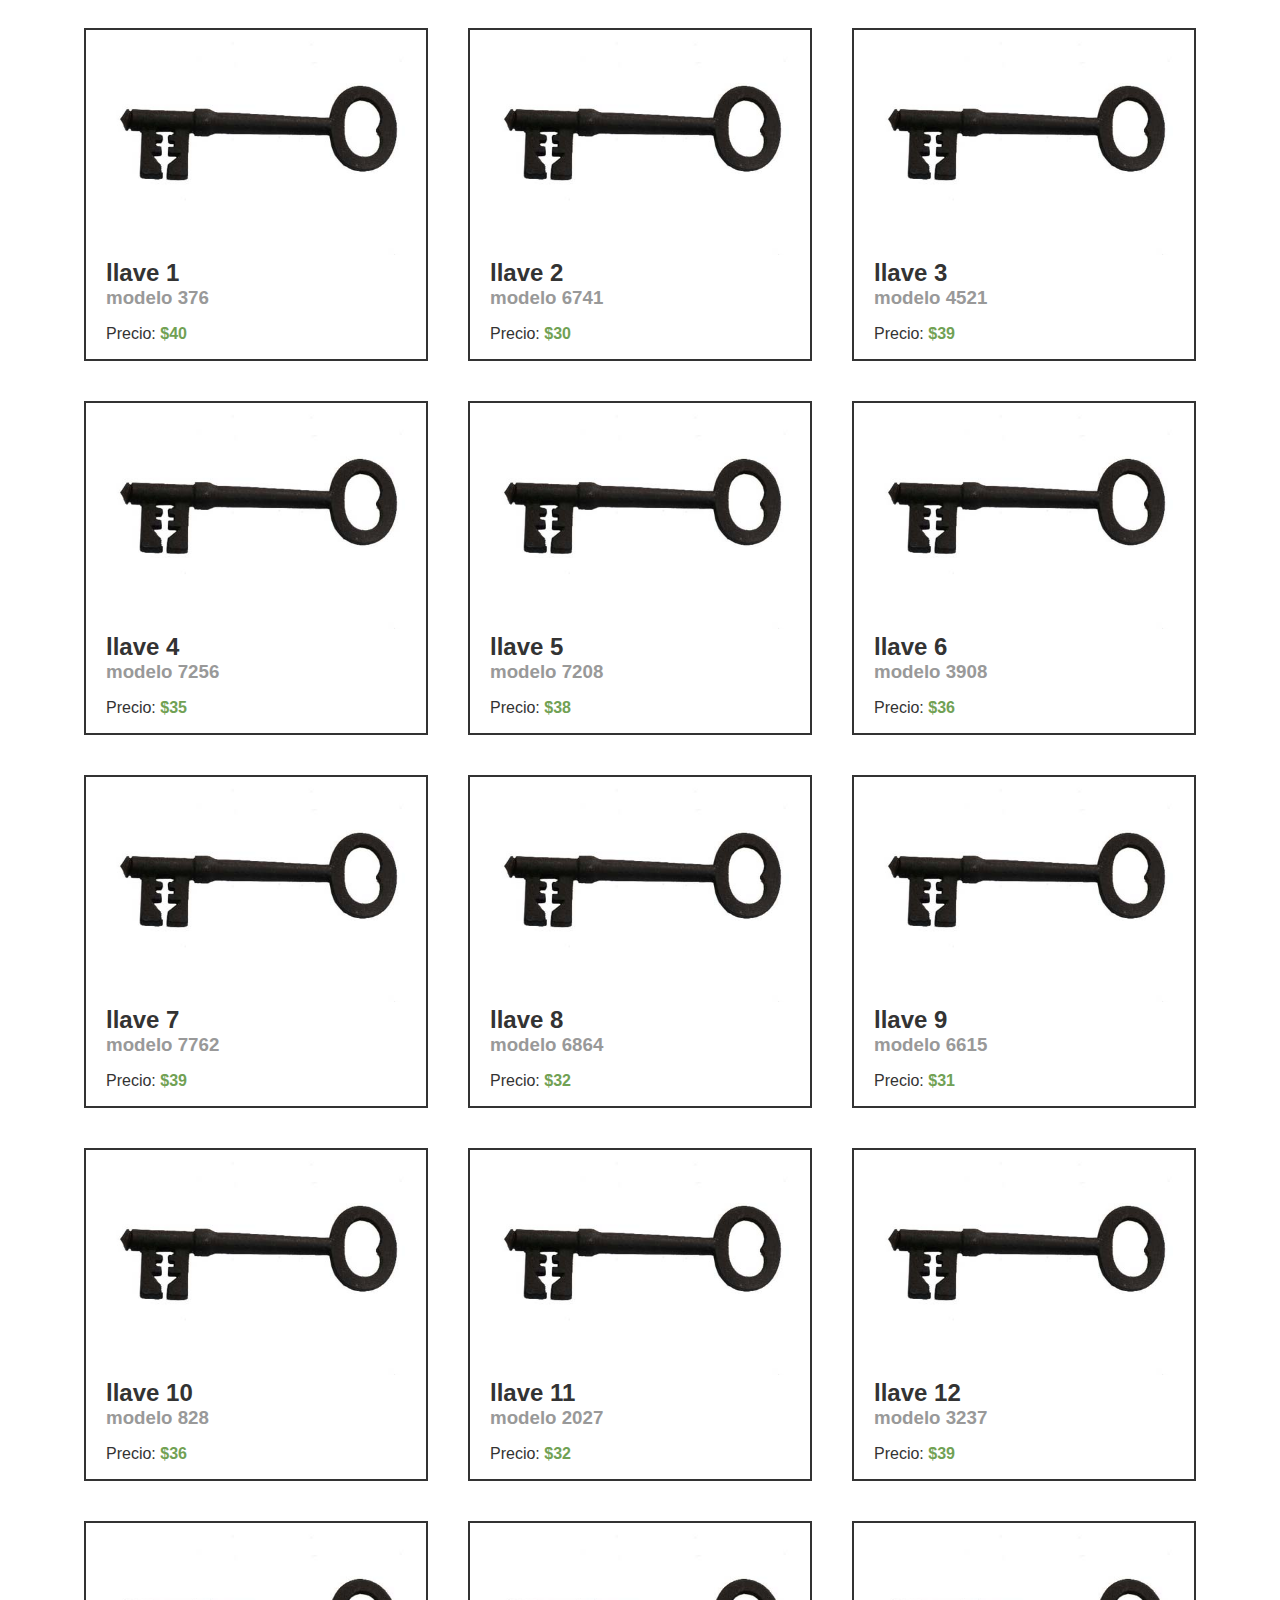
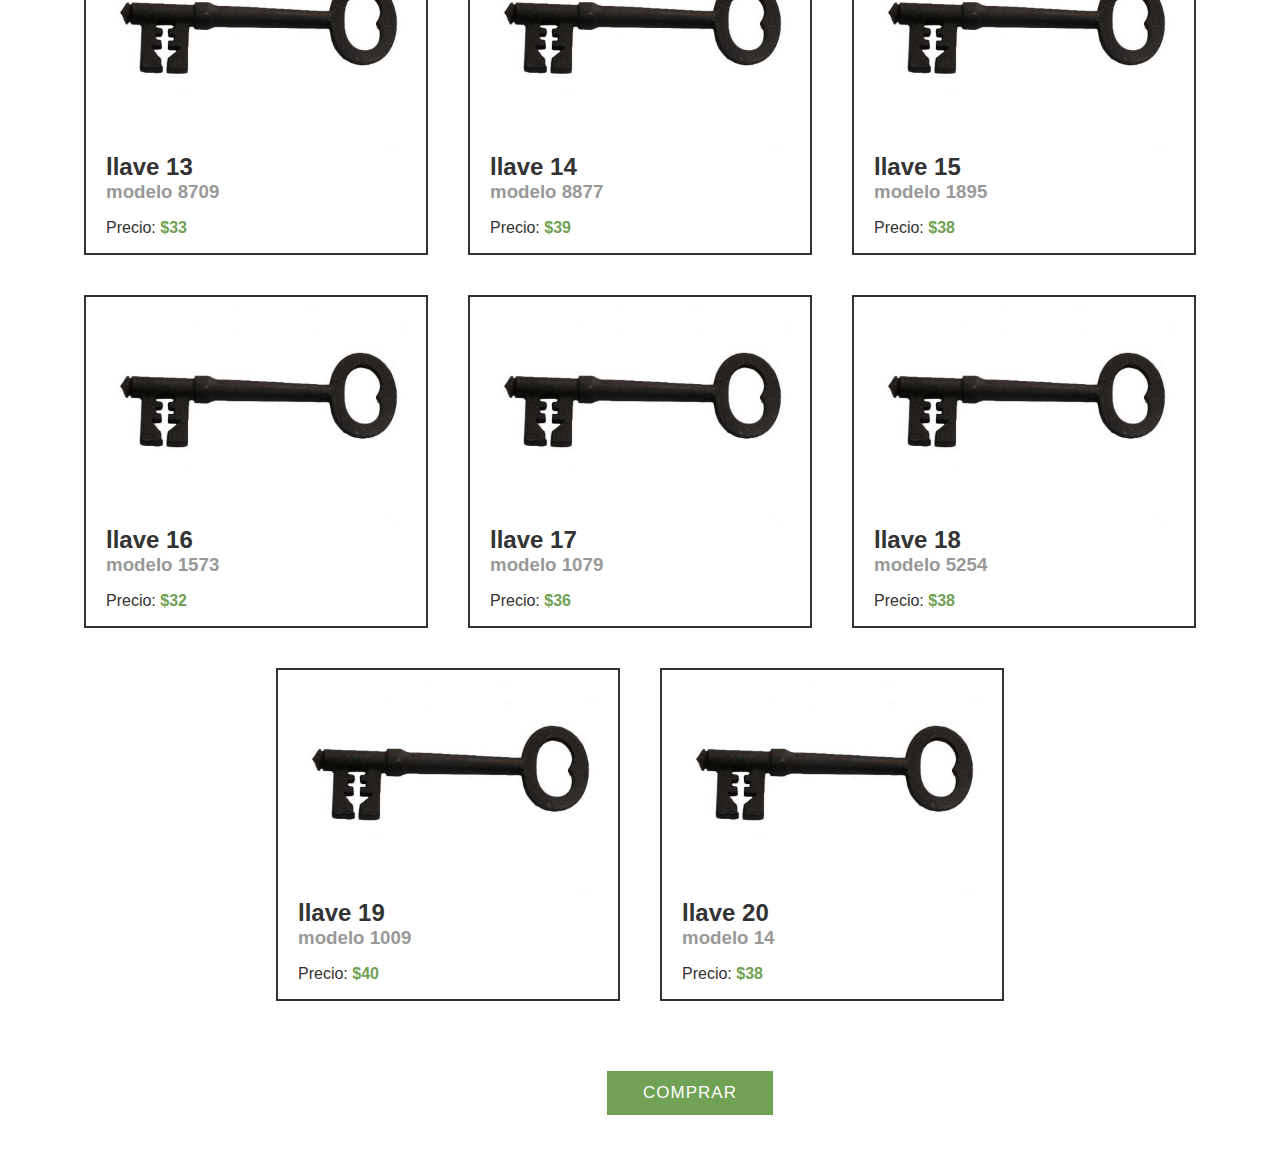
<file: 6 - DOM/index.html>
<!DOCTYPE html>
<html>
    <head>
        <!--CSS y estilos de codigo HTML-->
        <link rel="stylesheet" type="text/css" href="estilo.css">
        <meta charset="utf-8">
        <title></title>
    </head>
<body>
    <!--<p id="parrafo">mensaje de prueba</p>-->

    <!--<input type="range" class="rangoEtario">-->
    <!--<label>Rango de Edad</label>-->

    <!--<form>
        <input type="text" class="input-normal">
        <input type="submit" value="Submit">
    </form>-->

    <!--<p class="titulo">Elemento a <b style="visibility: hidden;">Modificar</b></p>-->

    <!--Formulario con el que capturo los datos para poder enviarlos al servidor-->
    <div class="flex-container">
    </div>
    <form>
        <input type="hidden" name="data" class="key-data">
        <input type="submit" value="comprar" class="send-button">
    </form>

    <!--En este archivo esta localizado el codigo JS el ejercicio-->
    <script src="ejercicio1.js">
    </script>
</body>
</html>
</file>
<file: 6 - DOM/estilo.css>
.flex-container {
    display: flex;
    flex-wrap: wrap;
    justify-content: center;
    color: #333;
    font-family: sans-serif;
}

body{
    overflow-x: hidden;
}

.flex-item{
    flex-grow: 1;
    margin: 20px;
    max-width: 300px;
    border: 2px solid #333;
    padding: 0 20px;
}

.flex-item:hover{
    border-color: #71a154;
    box-shadow: 0px 0px 30px #317124;
}

.flex-item:focus{
    border-color: #71a154;
    box-shadow: 0px 0px 30px #317124;
}

h2,h3{
    margin:0;
}

h3{
    color: #999;
}

p b {
    color: #71a154;
}

.llave-img{
    width: 300px;
}

form{
    width: 100%;
    text-align: center;
    padding: 50px;
}

input[type="submit"]{
    background: #71a154;
    color: #fff;
    border: none;
    padding: 12px 36px;
    font-size: 17px;
    letter-spacing: 1px;
    letter-spacing: 1px;
}
</file>
